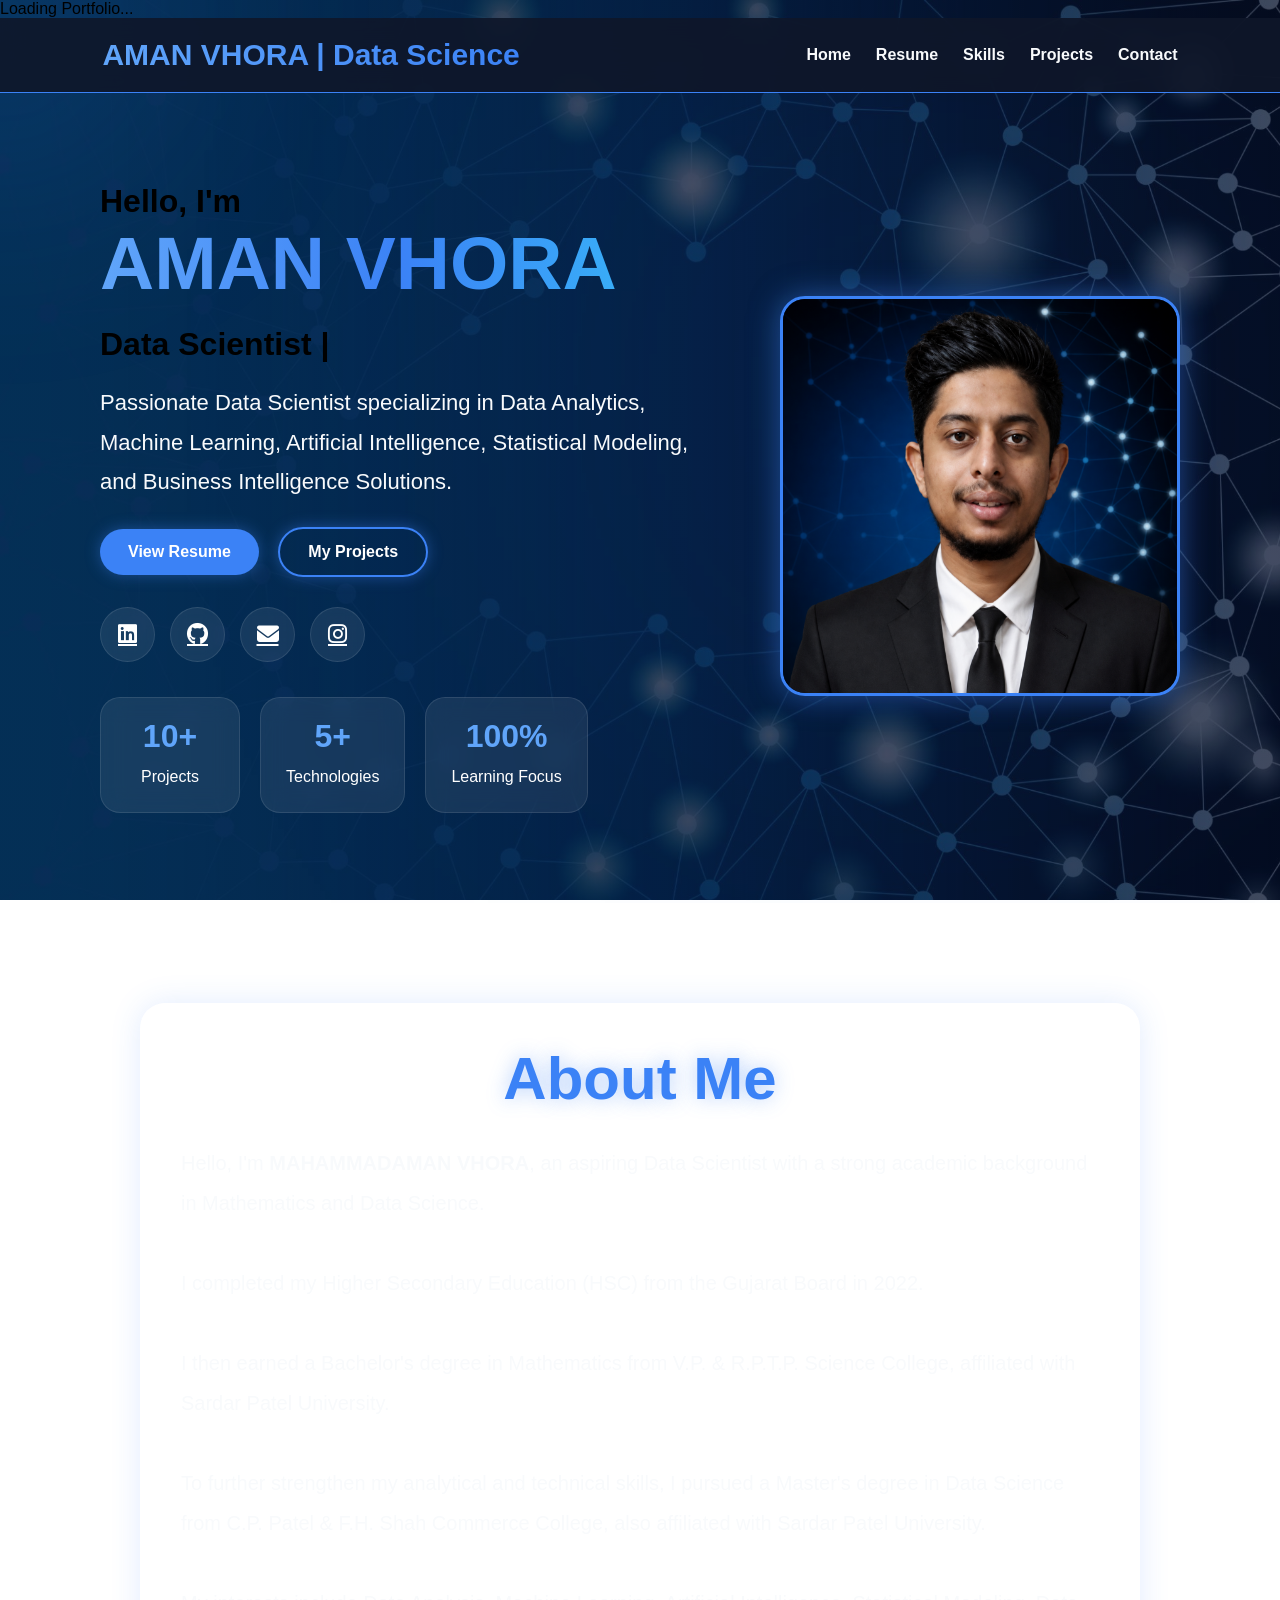
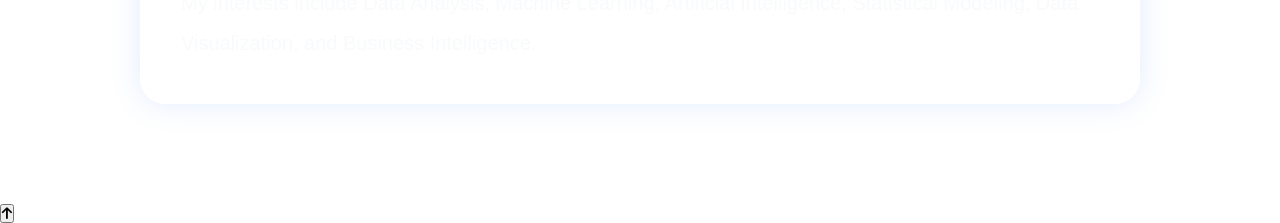
<file: index.html>
<!DOCTYPE html>
<html lang="en">
<head>
  <meta charset="UTF-8">
  <meta name="viewport" content="width=device-width, initial-scale=1.0">
  <title>MAHAMMADAMAN (Data Science) | Portfolio</title>

  <!-- SEO Meta Tags -->
  <meta name="description" content="Portfolio of MAHAMMADAMAN VHORA - Data Scientist specializing in AI, ML, and Data Analytics.">
  <meta name="keywords" content="Data Science, Machine Learning, AI, Portfolio, MAHAMMADAMAN VHORA">
  <meta name="author" content="MAHAMMADAMAN VHORA">

  <!-- CSS -->
  <link rel="stylesheet" href="css/style.css">

  <!-- Font Awesome -->
  <link rel="stylesheet" href="https://cdnjs.cloudflare.com/ajax/libs/font-awesome/6.5.1/css/all.min.css">

</head>
<body>
  <!-- Loading Animation -->
  <div id="loader">
    <div class="spinner"></div>
    <p>Loading Portfolio...</p>
  </div>

  <!-- Custom Cursor Glow -->
  <div class="cursor-glow"></div>

  <!-- Navbar -->
  <nav class="navbar">
    <div class="logo">AMAN VHORA | Data Science</div>
    <ul>
      <li><a href="index.html">Home</a></li>
      <li><a href="resume.html">Resume</a></li>
      <li><a href="skills.html">Skills</a></li>
      <li><a href="projects.html">Projects</a></li>
      <li><a href="contact.html">Contact</a></li>
    </ul>
  </nav>

  <!-- Hero Section -->
  <section class="hero">
    <div class="hero-text">
      <h1 class="reveal">Hello, I'm</h1>
      <h2 class="reveal">AMAN VHORA</h2>
      <h3 id="typing"></h3>
      <p class="reveal">
        Passionate Data Scientist specializing in Data Analytics,
        Machine Learning, Artificial Intelligence, Statistical Modeling,
        and Business Intelligence Solutions.
      </p>
      <a href="resume.html" class="btn">View Resume</a>
      <a href="projects.html" class="btn btn2">My Projects</a>

      <!-- Social Icons -->
      <div class="social-icons">
        <a href="#"><i class="fab fa-linkedin"></i></a>
        <a href="#"><i class="fab fa-github"></i></a>
        <a href="#"><i class="fas fa-envelope"></i></a>
        <a href="#"><i class="fab fa-instagram"></i></a>
      </div>

      <!-- Stats Cards -->
      <div class="stats">
        <div class="stat-card glass reveal">
          <h4>10+</h4>
          <p>Projects</p>
        </div>
        <div class="stat-card glass reveal">
          <h4>5+</h4>
          <p>Technologies</p>
        </div>
        <div class="stat-card glass reveal">
          <h4>100%</h4>
          <p>Learning Focus</p>
        </div>
      </div>
    </div>

    <!-- Hero Image -->
    <div class="hero-image reveal">
      <img src="image/amman.jpg" alt="MAHAMMADAMAN VHORA">
    </div>
  </section>

  <!-- About Section -->
  <section class="about-section">
    <div class="about-container glass reveal">
      <h2>About Me</h2>
      <p>
        Hello, I'm <strong>MAHAMMADAMAN VHORA</strong>, an aspiring Data Scientist with a strong academic background in Mathematics and Data Science.
        <br><br>
        I completed my Higher Secondary Education (HSC) from the Gujarat Board in 2022.
        <br><br>
        I then earned a Bachelor's degree in Mathematics from V.P. & R.P.T.P. Science College, affiliated with Sardar Patel University.
        <br><br>
        To further strengthen my analytical and technical skills, I pursued a Master's degree in Data Science from C.P. Patel & F.H. Shah Commerce College, also affiliated with Sardar Patel University.
        <br><br>
        My interests include Data Analysis, Machine Learning, Artificial Intelligence, Statistical Modeling, Data Visualization, and Business Intelligence.
      </p>
    </div>
  </section>

  <!-- Back to Top Button -->
  <button id="backToTop"><i class="fas fa-arrow-up"></i></button>

  <!-- Scripts -->
  <script src="js/js/script.js"></script>
</body>
</html>
</file>
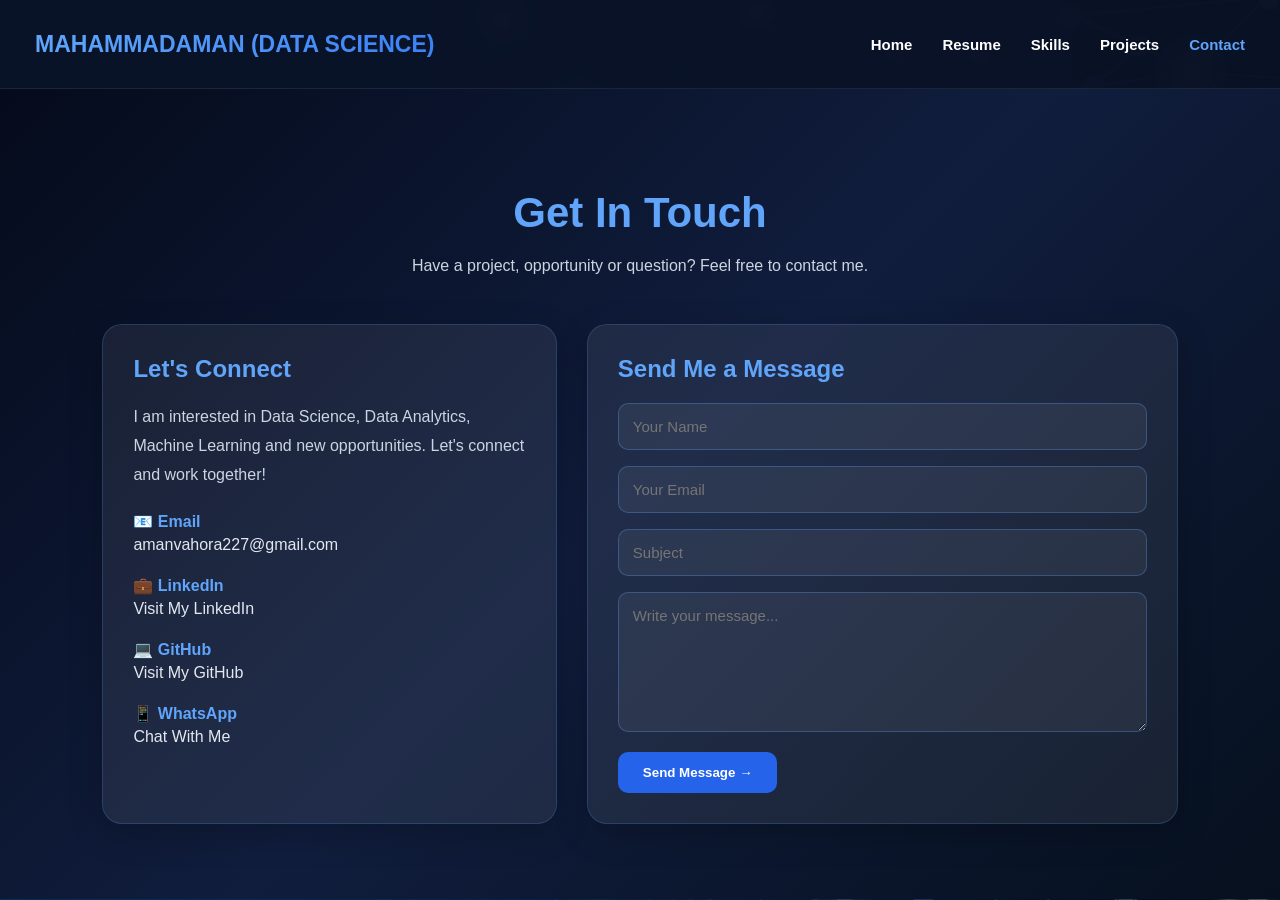
<file: contact.html>
<!DOCTYPE html>
<html lang="en">
<head>
    <meta charset="UTF-8">
    <meta name="viewport" content="width=device-width, initial-scale=1.0">
    <title>Contact | Mahammad Aman</title>

    <link rel="stylesheet" href="css/style.css">

    <style>
        .contact-section {
            min-height: 90vh;
            padding: 100px 8% 70px;
            color: #fff;
            background: linear-gradient(135deg, #050b1c, #101d3d, #06101e);
        }

        .contact-heading {
            text-align: center;
            margin-bottom: 45px;
        }

        .contact-heading h1 {
            font-size: 42px;
            color: #60a5fa;
            margin-bottom: 15px;
        }

        .contact-heading p {
            color: #cbd5e1;
            line-height: 1.7;
        }

        .contact-container {
            max-width: 1100px;
            margin: auto;
            display: grid;
            grid-template-columns: 1fr 1.3fr;
            gap: 30px;
        }

        .contact-info, .contact-form {
            padding: 30px;
            border-radius: 20px;
            background: rgba(255,255,255,0.07);
            border: 1px solid rgba(96,165,250,0.2);
            box-shadow: 0 10px 35px rgba(0,0,0,0.2);
        }

        .contact-info h2, .contact-form h2 {
            color: #60a5fa;
            margin-bottom: 20px;
        }

        .contact-info p {
            color: #cbd5e1;
            line-height: 1.8;
            margin-bottom: 20px;
        }

        .contact-item {
            margin: 22px 0;
            color: #e2e8f0;
            overflow-wrap: anywhere;
        }

        .contact-item strong {
            display: block;
            color: #60a5fa;
            margin-bottom: 5px;
        }

        .contact-item a {
            color: #e2e8f0;
            text-decoration: none;
        }

        .contact-item a:hover {
            color: #60a5fa;
        }

        .contact-form input,
        .contact-form textarea {
            width: 100%;
            padding: 14px;
            margin-bottom: 16px;
            border-radius: 10px;
            border: 1px solid rgba(96,165,250,0.3);
            background: rgba(255,255,255,0.06);
            color: white;
            outline: none;
            font-size: 15px;
        }

        .contact-form textarea {
            min-height: 140px;
            resize: vertical;
        }

        .contact-form input:focus,
        .contact-form textarea:focus {
            border-color: #60a5fa;
        }

        .contact-form button {
            padding: 13px 25px;
            background: #2563eb;
            color: white;
            border: none;
            border-radius: 10px;
            cursor: pointer;
            font-weight: bold;
            transition: 0.3s;
        }

        .contact-form button:hover {
            background: #3b82f6;
            transform: translateY(-2px);
        }

        @media(max-width: 768px) {
            .contact-container {
                grid-template-columns: 1fr;
            }

            .contact-heading h1 {
                font-size: 32px;
            }

            .contact-section {
                padding: 80px 5% 50px;
            }
        }
    </style>
</head>

<body>

<header class="main-header">
    <div class="navbar-container">

        <a href="index.html" class="logo">
            MAHAMMADAMAN (DATA SCIENCE)
        </a>

        <nav class="main-nav">
            <a href="index.html">Home</a>
            <a href="resume.html">Resume</a>
            <a href="index.html#skills">Skills</a>
            <a href="projects.html">Projects</a>
            <a href="contact.html" class="active">Contact</a>
        </nav>

    </div>
</header>

<style>
.main-header {
    width: 100%;
    background: rgba(10, 18, 38, 0.96);
    border-bottom: 1px solid rgba(255,255,255,0.08);
    position: relative;
    z-index: 100;
}

.navbar-container {
    max-width: 1450px;
    min-height: 88px;
    margin: auto;
    padding: 0 35px;
    display: flex;
    justify-content: space-between;
    align-items: center;
    gap: 20px;
}

.main-header .logo {
    color: #60a5fa;
    font-size: 23px;
    font-weight: 800;
    text-decoration: none;
}

.main-nav {
    display: flex;
    align-items: center;
    gap: 30px;
}

.main-nav a {
    color: #ffffff;
    text-decoration: none;
    font-size: 15px;
    font-weight: 600;
    transition: 0.3s;
}

.main-nav a:hover,
.main-nav a.active {
    color: #60a5fa;
}

@media(max-width: 768px) {
    .navbar-container {
        flex-direction: column;
        padding: 18px 12px;
    }

    .main-header .logo {
        font-size: 19px;
        text-align: center;
    }

    .main-nav {
        gap: 15px;
        flex-wrap: wrap;
        justify-content: center;
    }

    .main-nav a {
        font-size: 13px;
    }
}
</style>


<section class="contact-section">

    <div class="contact-heading">
        <h1>Get In Touch</h1>
        <p>
            Have a project, opportunity or question?
            Feel free to contact me.
        </p>
    </div>

    <div class="contact-container">

        <div class="contact-info">
            <h2>Let's Connect</h2>

            <p>
                I am interested in Data Science, Data Analytics,
                Machine Learning and new opportunities.
                Let's connect and work together!
            </p>

            <div class="contact-item">
                <strong>📧 Email</strong>
                <a href="mailto:amanvahora227@gmail.com">
                    amanvahora227@gmail.com
                </a>
            </div>

            <div class="contact-item">
                <strong>💼 LinkedIn</strong>
                <a href="YOUR_LINKEDIN_URL" target="_blank">
                    Visit My LinkedIn
                </a>
            </div>

            <div class="contact-item">
                <strong>💻 GitHub</strong>
                <a href="YOUR_GITHUB_URL" target="_blank">
                    Visit My GitHub
                </a>
            </div>

            <div class="contact-item">
                <strong>📱 WhatsApp</strong>
                <a href="https://wa.me/919773141116" target="_blank">
                    Chat With Me
                </a>
            </div>
        </div>

        <div class="contact-form">
            <h2>Send Me a Message</h2>

            <form id="contactForm">

                <input type="text" id="name"
                    placeholder="Your Name" required>

                <input type="email" id="email"
                    placeholder="Your Email" required>

                <input type="text" id="subject"
                    placeholder="Subject" required>

                <textarea id="message"
                    placeholder="Write your message..."
                    required></textarea>

                <button type="submit">Send Message →</button>

            </form>
        </div>

    </div>

</section>

<script>
    document.getElementById("contactForm").addEventListener("submit", function(e) {
        e.preventDefault();

        const name = document.getElementById("name").value;
        const email = document.getElementById("email").value;
        const subject = document.getElementById("subject").value;
        const message = document.getElementById("message").value;

        const recipient = "YOUR_EMAIL@gmail.com";

        const body =
            "Name: " + name +
            "\nEmail: " + email +
            "\n\nMessage:\n" + message;

        window.location.href =
            "mailto:" + recipient +
            "?subject=" + encodeURIComponent(subject) +
            "&body=" + encodeURIComponent(body);
    });
</script>

</body>
</html>
</file>
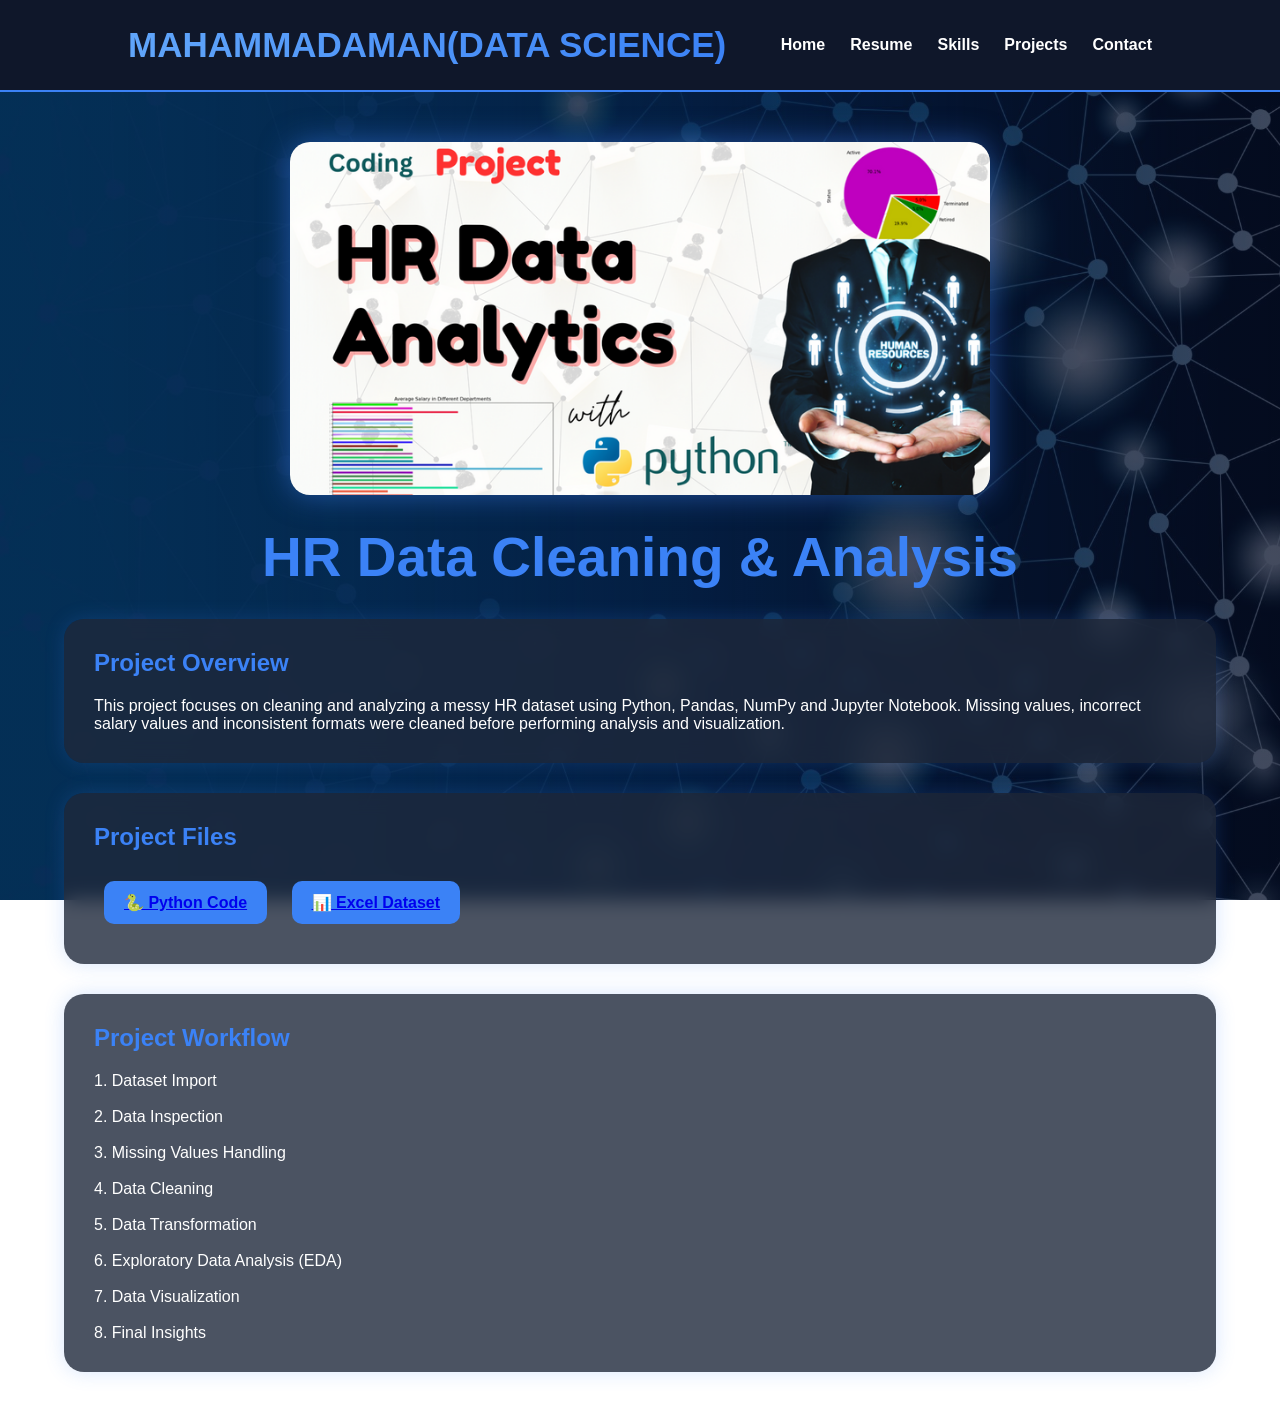
<file: hr_project.html>
<!DOCTYPE html>
<html lang="en">
<head>
<meta charset="UTF-8">
<meta name="viewport" content="width=device-width, initial-scale=1.0">
<title>HR Data Cleaning Project</title>
<link rel="stylesheet" href="css/style.css">
<style>

*{
margin:0;
padding:0;
box-sizing:border-box;
font-family:Arial,sans-serif;
}

body{
background:
linear-gradient(
rgba(5,15,40,0.75),
rgba(5,15,40,0.75)
),
url("image/pattern.jpg");

background-size: cover;
background-position: center;
background-repeat: no-repeat;
background-attachment: fixed;

color:white;
}

.navbar{
display:flex;
justify-content:space-between;
align-items:center;
padding:25px 10%;
background:#0f172a;
border-bottom:2px solid #3B82F6;
}

.logo{
font-size:35px;
font-weight:bold;
color:#3B82F6;
}

.nav-links{
display:flex;
list-style:none;
gap:30px;
}

.nav-links a{
color:white;
text-decoration:none;
font-weight:bold;
}

.nav-links a:hover{
color:#3B82F6;
}

.container{
width:90%;
max-width:1200px;
margin:auto;
padding:50px 0;
}

.project-img{
width:100%;
max-width:700px;
display:block;
margin:auto;
border-radius:20px;
box-shadow:0 0 30px rgba(59,130,246,.5);
}

h1{
text-align:center;
font-size:55px;
color:#3B82F6;
margin:30px 0;
}

.card{
background:rgba(30,41,59,0.8);
backdrop-filter:blur(10px);
padding:30px;
border-radius:20px;
margin-top:30px;
box-shadow:0 0 20px rgba(59,130,246,.2);
}

.card h2{
color:#3B82F6;
margin-bottom:20px;
}

.tool{
display:inline-block;
background:#3B82F6;
padding:12px 20px;
margin:10px;
border-radius:10px;
font-weight:bold;
}

</style>
</head>

<body>

<nav class="navbar">

<div class="logo">MAHAMMADAMAN(DATA SCIENCE)</div>

<ul class="nav-links">
<li><a href="index.html">Home</a></li>
<li><a href="resume.html">Resume</a></li>
<li><a href="skills.html">Skills</a></li>
<li><a href="projects.html">Projects</a></li>
<li><a href="contact.html">Contact</a></li>
</ul>

</nav>

<div class="container">

<img src="image/hr_project.jpg" class="project-img">

<h1>HR Data Cleaning & Analysis</h1>

<div class="card">

<h2>Project Overview</h2>

<p>
This project focuses on cleaning and analyzing a messy HR dataset using Python, Pandas, NumPy and Jupyter Notebook.
Missing values, incorrect salary values and inconsistent formats were cleaned before performing analysis and visualization.
</p>

</div>

<div class="card">

<h2>Project Files</h2>

<a href="project_files/pandas1.ipynb"
class="tool"
target="_blank">
🐍 Python Code
</a>

<a href="project_files/messy_HR_data.csv"
class="tool"
target="_blank">
📊 Excel Dataset
</a>

</div>

<div class="card">

<h2>Project Workflow</h2>

<p>
1. Dataset Import<br><br>
2. Data Inspection<br><br>
3. Missing Values Handling<br><br>
4. Data Cleaning<br><br>
5. Data Transformation<br><br>
6. Exploratory Data Analysis (EDA)<br><br>
7. Data Visualization<br><br>
8. Final Insights
</p>

</div>

</div>

</body>
</html>
</file>
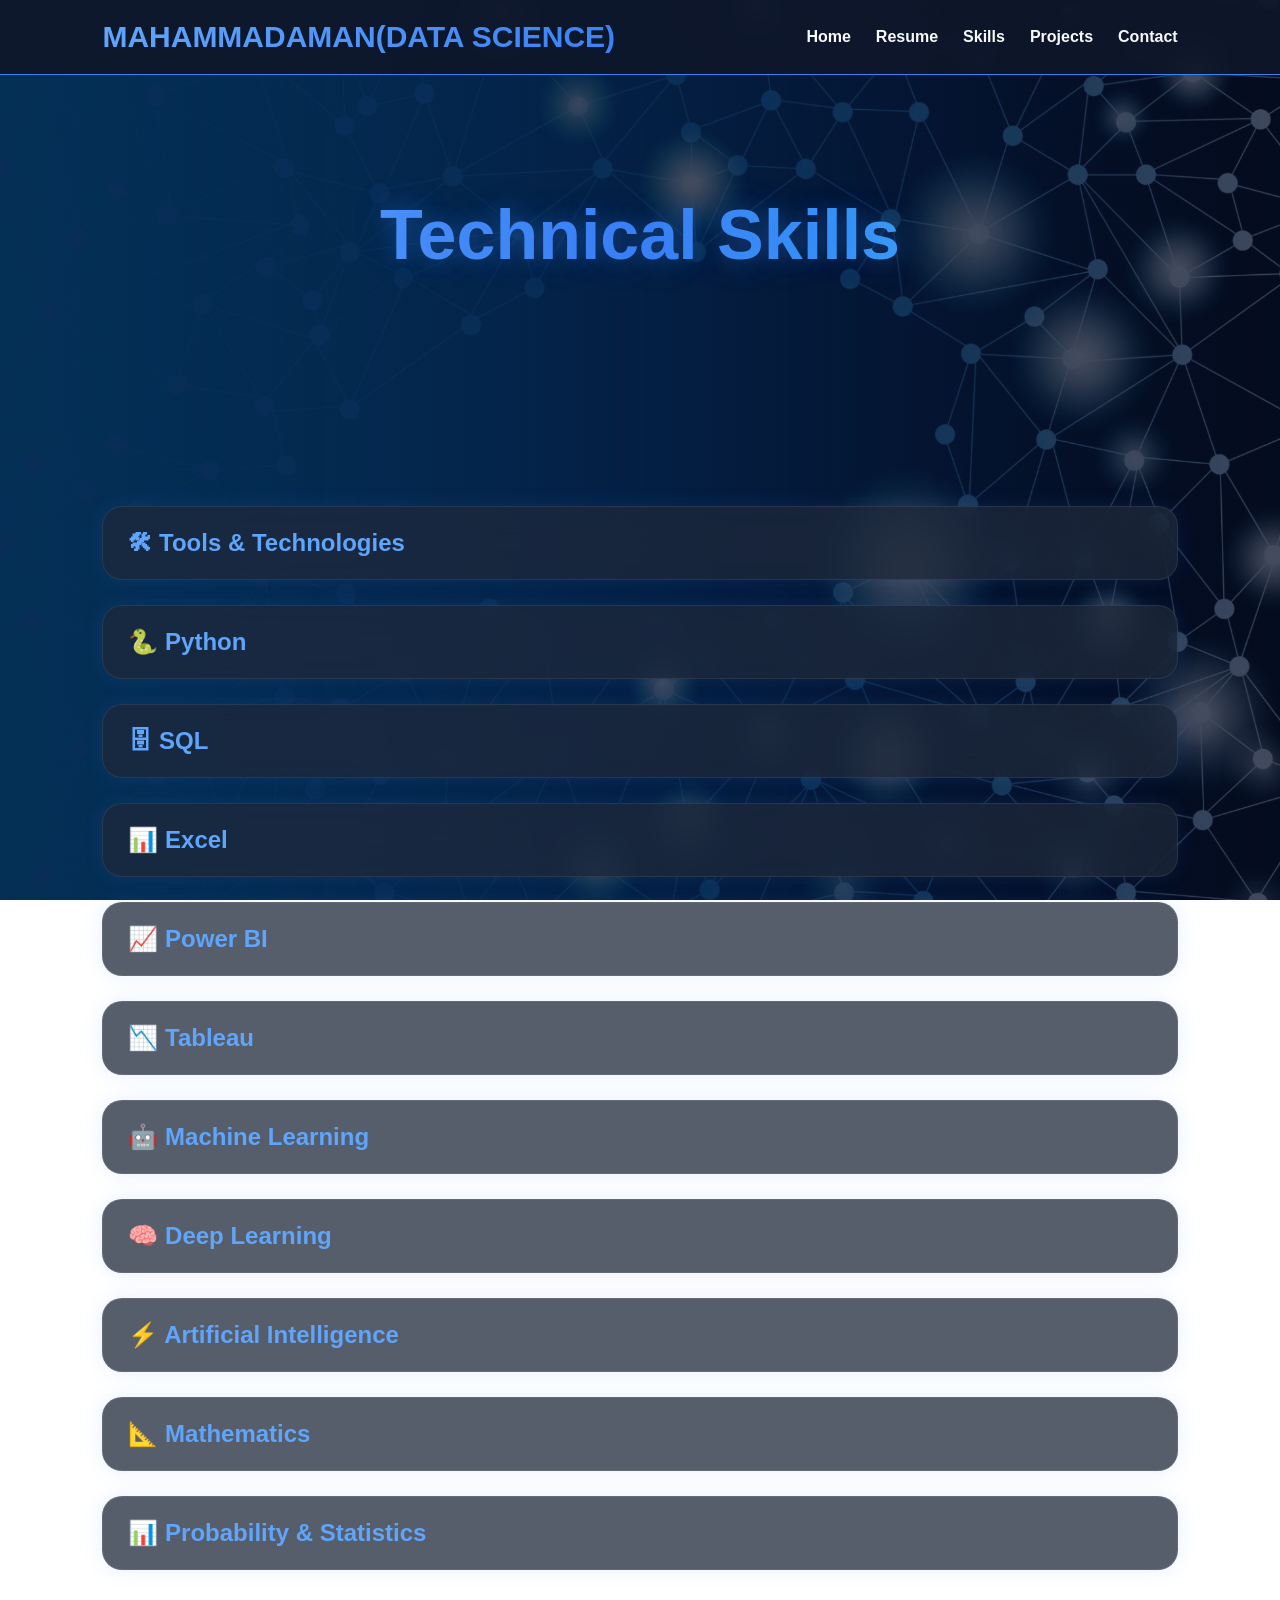
<file: skills.html>
<!DOCTYPE html>
<html lang="en">
<head>
<meta charset="UTF-8">
<meta name="viewport" content="width=device-width, initial-scale=1.0">
<title>Skills | AMMAN456</title>

<link rel="stylesheet" href="css/style.css">

<style>

.skills{
padding:120px 8%;
min-height:100vh;
background:transparent;
}

.skills-title{
text-align:center;
font-size:70px;
font-weight:800;

background:linear-gradient(
90deg,
#60A5FA,
#3B82F6,
#38BDF8);
animation:glowTitle 3s infinite alternate;
background-clip:text;
-webkit-background-clip:text;
color:transparent;
-webkit-text-fill-color:transparent;

text-shadow:
0 0 20px rgba(59,130,246,.3),
0 0 40px rgba(59,130,246,.2);

animation:glowTitle 3s infinite alternate;
}

@keyframes glowTitle{

from{
filter:brightness(1);
}

to{
filter:brightness(1.4);
}

}



.skill-card{
background:rgba(30,41,59,.75);
backdrop-filter:blur(15px);
border:1px solid rgba(255,255,255,.08);
margin-bottom:25px;
border-radius:20px;
overflow:hidden;
transition:.4s;
box-shadow:0 0 20px rgba(59,130,246,.12);
}
.skill-card{
animation:fadeUp .7s ease;
}

@keyframes fadeUp{
from{
opacity:0;
transform:translateY(30px);
}
to{
opacity:1;
transform:translateY(0);
}
}

.skill-card:hover{
transform:translateY(-10px) scale(1.02);

box-shadow:
0 0 20px rgba(59,130,246,.3),
0 0 40px rgba(59,130,246,.2),
0 0 60px rgba(59,130,246,.1);
}
.skill-btn{
width:100%;
padding:22px 25px;
background:transparent;
border:none;
color:#60A5FA;
font-size:24px;
font-weight:700;
text-align:left;
cursor:pointer;
transition:.4s;
}

.skill-btn:hover{
background:rgba(59,130,246,.08);
}
.skill-btn{
position:relative;
overflow:hidden;
}

.skill-btn::before{
content:"";
position:absolute;
top:0;
left:-100%;
width:100%;
height:100%;

background:
linear-gradient(
90deg,
transparent,
rgba(255,255,255,.15),
transparent);

transition:.7s;
}

.skill-btn:hover::before{
left:100%;
}
.skill-content{
max-height:0;
overflow:hidden;
padding:0 25px;
line-height:2;
font-size:18px;
color:#F8FAFC;
background:rgba(255,255,255,.02);
transition:all .5s ease;
}

.skill-content ul{
padding-left:25px;
}

.skill-content li{
margin-bottom:8px;
color:#CBD5E1;
transition:.3s;
}

.skill-content li:hover{
color:#60A5FA;
transform:translateX(5px);
}
.skill-content li::marker{
color:#60A5FA;
}

@keyframes fadeDown{
from{
opacity:0;
transform:translateY(-15px);
}
to{
opacity:1;
transform:translateY(0);
}
}
.stats{
display:flex;
justify-content:center;
gap:20px;
flex-wrap:wrap;
margin-bottom:50px;
}

.stat-card{
background:rgba(255,255,255,.08);
backdrop-filter:blur(12px);
border:1px solid rgba(255,255,255,.1);
border-radius:20px;
padding:20px;
width:180px;
text-align:center;
transition:.4s;
}

.stat-card:hover{
transform:translateY(-8px);
box-shadow:0 0 25px rgba(59,130,246,.4);
}

.stat-card h4{
font-size:36px;
color:#60A5FA;
margin-bottom:10px;
}

.stat-card p{
color:white;
}
.stats{
    display:flex !important;
    justify-content:center !important;
    align-items:center !important;
    gap:20px !important;
    flex-wrap:wrap !important;
    margin-bottom:60px !important;
    width:100% !important;
}

.stat-card{
    display:block !important;
    width:180px !important;
    min-height:120px !important;

    background:rgba(255,255,255,.08) !important;
    backdrop-filter:blur(12px) !important;

    border:1px solid rgba(255,255,255,.1) !important;
    border-radius:20px !important;

    padding:20px !important;
    text-align:center !important;

    box-shadow:0 0 20px rgba(59,130,246,.2) !important;
}

.stat-card h4{
    font-size:36px !important;
    color:#60A5FA !important;
    margin-bottom:10px !important;
}

.stat-card p{
    color:#fff !important;
    font-size:18px !important;
}
.stat-card p{
color:#fff !important;
font-size:18px !important;
}

/* AHI PASTE KARO */
@media(max-width:768px){

.skills-title{
text-shadow:
0 0 20px rgba(59,130,246,.4),
0 0 40px rgba(59,130,246,.2);
font-size:48px;
}

.skill-btn{
font-size:20px;
padding:18px;
}

.skill-content{
font-size:16px;
}

.stat-card{
width:150px;
}

}
.progress-box{
margin-bottom:50px;
}

.progress-box h3{
color:#fff;
margin:15px 0 8px;
}

.progress{
height:12px;
background:rgba(255,255,255,.1);
border-radius:20px;
overflow:hidden;
}

.progress span{
display:block;
height:100%;
background:linear-gradient(
90deg,
#60A5FA,
#3B82F6);

border-radius:20px;

box-shadow:
0 0 15px rgba(59,130,246,.6);
}

</style>
</head>

<body>

<nav class="navbar">

<div class="logo">MAHAMMADAMAN(DATA SCIENCE)</div>

<ul>
<li><a href="index.html">Home</a></li>
<li><a href="resume.html">Resume</a></li>
<li><a href="skills.html">Skills</a></li>
<li><a href="projects.html">Projects</a></li>
<li><a href="contact.html">Contact</a></li>
</ul>

</nav>

<section class="skills">

<h1 class="skills-title">Technical Skills</h1>
<div class="stats">

    <div class="stat-card">
        <h4>90%</h4>
        <p>Python</p>
    </div>

    <div class="stat-card">
        <h4>85%</h4>
        <p>SQL</p>
    </div>

    <div class="stat-card">
        <h4>80%</h4>
        <p>Power BI</p>
    </div>

    <div class="stat-card">
        <h4>85%</h4>
        <p>Machine Learning</p>
    </div>

</div>
<div class="skill-card">
<button class="skill-btn">🛠 Tools & Technologies</button>
<div class="skill-content">
<ul>
<li>Jupyter Notebook</li>
<li>Google Colab</li>
<li>VS Code</li>
<li>PyCharm</li>
<li>Anaconda</li>
<li>Git</li>
<li>GitHub</li>
<li>MySQL</li>
<li>PostgreSQL</li>
<li>MongoDB</li>
<li>Excel</li>
<li>Power BI</li>
<li>Tableau</li>
<li>NumPy</li>
<li>Pandas</li>
<li>Matplotlib</li>
<li>Seaborn</li>
<li>Plotly</li>
<li>Scikit-Learn</li>
<li>TensorFlow</li>
<li>Keras</li>
<li>PyTorch</li>
<li>OpenCV</li>
<li>NLTK</li>
<li>Streamlit</li>
<li>Flask</li>
<li>Docker</li>
<li>Apache Spark</li>
<li>Hadoop</li>
<li>AWS Basics</li>
<li>Google Cloud Basics</li>
<li>Linux</li>
<li>Windows</li>
</ul>
</div>
</div>

<div class="skill-card">
<button class="skill-btn">🐍 Python</button>
<div class="skill-content">
<ul>
<li>Python Fundamentals</li>
<li>Variables & Data Types</li>
<li>Operators</li>
<li>Conditional Statements</li>
<li>Loops</li>
<li>Functions</li>
<li>OOP</li>
<li>Exception Handling</li>
<li>File Handling</li>
<li>NumPy</li>
<li>Pandas</li>
<li>Matplotlib</li>
<li>Seaborn</li>
<li>Plotly</li>
<li>Scikit-Learn</li>
<li>TensorFlow</li>
<li>Keras</li>
<li>PyTorch</li>
<li>Web Scraping</li>
<li>API Integration</li>
</ul>
</div>
</div>

<div class="skill-card">
<button class="skill-btn">🗄 SQL</button>
<div class="skill-content">
<ul>
<li>DDL</li>
<li>DML</li>
<li>DCL</li>
<li>TCL</li>
<li>Joins</li>
<li>Subqueries</li>
<li>CTE</li>
<li>Views</li>
<li>Indexes</li>
<li>Stored Procedures</li>
<li>Triggers</li>
<li>Window Functions</li>
<li>Optimization</li>
<li>Database Design</li>
</ul>
</div>
</div>

<div class="skill-card">
<button class="skill-btn">📊 Excel</button>
<div class="skill-content">
<ul>
<li>Data Entry</li>
<li>Data Cleaning</li>
<li>Data Validation</li>
<li>Conditional Formatting</li>
<li>Sort & Filter</li>
<li>Remove Duplicates</li>
<li>Text to Columns</li>
<li>Flash Fill</li>
<li>Named Ranges</li>
<li>Data Tables</li>
<li>Goal Seek</li>
<li>Scenario Manager</li>
<li>What-If Analysis</li>
<li>VLOOKUP</li>
<li>HLOOKUP</li>
<li>XLOOKUP</li>
<li>INDEX</li>
<li>MATCH</li>
<li>INDEX-MATCH</li>
<li>IF Function</li>
<li>IFS Function</li>
<li>AND Function</li>
<li>OR Function</li>
<li>COUNT</li>
<li>COUNTA</li>
<li>COUNTIF</li>
<li>COUNTIFS</li>
<li>SUM</li>
<li>SUMIF</li>
<li>SUMIFS</li>
<li>AVERAGE</li>
<li>AVERAGEIF</li>
<li>MIN</li>
<li>MAX</li>
<li>LEFT</li>
<li>RIGHT</li>
<li>MID</li>
<li>LEN</li>
<li>TRIM</li>
<li>CONCAT</li>
<li>TEXT</li>
<li>DATE Functions</li>
<li>TIME Functions</li>
<li>Pivot Tables</li>
<li>Pivot Charts</li>
<li>Slicers</li>
<li>Dashboards</li>
<li>Charts & Graphs</li>
<li>Power Query</li>
<li>Power Pivot</li>
<li>Macros</li>
<li>VBA Basics</li>
<li>Data Analysis</li>
<li>Forecasting</li>
<li>Statistical Analysis</li>
<li>Financial Functions</li>
<li>KPI Reporting</li>
<li>Interactive Dashboards</li>
<li>Business Reporting</li>
</ul>
</div>
</div>

<div class="skill-card">
<button class="skill-btn">📈 Power BI</button>
<div class="skill-content">
<ul>
<li>Power Query</li>
<li>Data Modeling</li>
<li>DAX</li>
<li>Measures</li>
<li>Calculated Columns</li>
<li>KPIs</li>
<li>Relationships</li>
<li>Drill Through</li>
<li>Bookmarks</li>
<li>Dashboard Design</li>
<li>Report Publishing</li>
<li>Row Level Security</li>
</ul>
</div>
</div>

<div class="skill-card">
<button class="skill-btn">📉 Tableau</button>
<div class="skill-content">
<ul>
<li>Data Connections</li>
<li>Calculated Fields</li>
<li>Filters</li>
<li>Parameters</li>
<li>Sets & Groups</li>
<li>Dashboards</li>
<li>Stories</li>
<li>Maps</li>
<li>Advanced Charts</li>
</ul>
</div>
</div>

<div class="skill-card">
<button class="skill-btn">🤖 Machine Learning</button>
<div class="skill-content">
<ul>
<li>Linear Regression</li>
<li>Logistic Regression</li>
<li>KNN</li>
<li>Naive Bayes</li>
<li>Decision Tree</li>
<li>Random Forest</li>
<li>SVM</li>
<li>XGBoost</li>
<li>Clustering</li>
<li>K-Means</li>
<li>DBSCAN</li>
<li>PCA</li>
<li>Feature Engineering</li>
<li>Model Evaluation</li>
<li>Hyperparameter Tuning</li>
</ul>
</div>
</div>

<div class="skill-card">
<button class="skill-btn">🧠 Deep Learning</button>
<div class="skill-content">
<ul>
<li>ANN</li>
<li>CNN</li>
<li>RNN</li>
<li>LSTM</li>
<li>GRU</li>
<li>Transformers</li>
<li>Transfer Learning</li>
<li>Computer Vision</li>
<li>NLP</li>
<li>Image Classification</li>
<li>Object Detection</li>
</ul>
</div>
</div>

<div class="skill-card">
<button class="skill-btn">⚡ Artificial Intelligence</button>
<div class="skill-content">
<ul>
<li>AI Fundamentals</li>
<li>Generative AI</li>
<li>Prompt Engineering</li>
<li>LLMs</li>
<li>ChatGPT</li>
<li>Gemini</li>
<li>AI Agents</li>
<li>RAG</li>
<li>Vector Databases</li>
<li>Computer Vision</li>
<li>Natural Language Processing</li>
</ul>
</div>
</div>

<div class="skill-card">
<button class="skill-btn">📐 Mathematics</button>
<div class="skill-content">
<ul>
<li>Linear Algebra</li>
<li>Matrices</li>
<li>Vectors</li>
<li>Scalars</li>
<li>Matrix Operations</li>
<li>Eigenvalues & Eigenvectors</li>
<li>Calculus</li>
<li>Differentiation</li>
<li>Integration</li>
<li>Partial Derivatives</li>
<li>Gradient Descent</li>
<li>Optimization Techniques</li>
<li>Limits & Continuity</li>
<li>Functions & Graphs</li>
<li>Trigonometry</li>
<li>Coordinate Geometry</li>
<li>Distance Formula</li>
<li>Vector Spaces</li>
<li>Norms</li>
<li>Linear Transformations</li>
</ul>
</div>
</div>

<div class="skill-card">
<button class="skill-btn">📊 Probability & Statistics</button>
<div class="skill-content">
<ul>
<li>Mean</li>
<li>Median</li>
<li>Mode</li>
<li>Range</li>
<li>Variance</li>
<li>Standard Deviation</li>
<li>Percentiles</li>
<li>Quartiles</li>
<li>Probability</li>
<li>Conditional Probability</li>
<li>Bayes Theorem</li>
<li>Permutations & Combinations</li>
<li>Random Variables</li>
<li>Expected Value</li>
<li>Normal Distribution</li>
<li>Binomial Distribution</li>
<li>Poisson Distribution</li>
<li>Sampling Techniques</li>
<li>Central Limit Theorem</li>
<li>Hypothesis Testing</li>
<li>Confidence Intervals</li>
<li>P-Value</li>
<li>Z-Test</li>
<li>T-Test</li>
<li>Chi-Square Test</li>
<li>ANOVA</li>
<li>Correlation</li>
<li>Covariance</li>
<li>Regression Analysis</li>
<li>A/B Testing</li>
<li>Statistical Inference</li>
<li>Data Visualization</li>
</ul>
</div>
</div>

</section>
<script>

const btns = document.querySelectorAll(".skill-btn");

btns.forEach(btn => {

btn.addEventListener("click", () => {

const content = btn.nextElementSibling;

document.querySelectorAll(".skill-content").forEach(item => {

if(item !== content){
item.style.maxHeight = null;
item.style.padding = "0 25px";
}

});

if(content.style.maxHeight){
content.style.maxHeight = null;
content.style.padding = "0 25px";
}
else{
content.style.maxHeight = content.scrollHeight + "px";
content.style.padding = "25px";
}

});

});

</script>
</file>
<file: css/style.css>
:root{
    --bg:#0F172A;
    --section:#111827;
    --card:#1E293B;
    --primary:#3B82F6;
    --text:#F8FAFC;
    --secondary:#F8FAFC;
}

*{
    margin:0;
    padding:0;
    box-sizing:border-box;
    font-family:'Segoe UI',sans-serif;
}

body{
    background:
    linear-gradient(
        rgba(5,15,40,0.75),
        rgba(5,15,40,0.75)
    ),
    url("../image/pattern.jpg");

    background-size: cover;
    background-position: center;
    background-repeat: no-repeat;
    background-attachment: fixed;
}

/* NAVBAR */

.navbar{
    display:flex;
    justify-content:space-between;
    align-items:center;
    padding:20px 8%;
    background:rgba(15,23,42,.9);
    backdrop-filter:blur(15px);
    border-bottom:1px solid var(--primary);
    position:sticky;
    top:0;
    z-index:1000;
}

.logo{
    font-size:30px;
    font-weight:bold;
    transition:.4s;

    background:linear-gradient(to right,#60A5FA,#3B82F6);

    background-clip:text;
    -webkit-background-clip:text;

    color:transparent;
    -webkit-text-fill-color:transparent;
}

.logo:hover{
    transform:scale(1.05);
}

.navbar ul{
    display:flex;
    list-style:none;
    gap:25px;
}

.navbar a{
    text-decoration:none;
    color:var(--text);
    font-weight:600;
    transition:.3s;
}

.navbar a:hover{
    color:var(--primary);
}

/* HERO */

.hero{
    min-height:90vh;
    display:flex;
    justify-content:center;
    align-items:center;
    gap:80px;
    padding:50px;
    position:relative;
    overflow:hidden;
}

.hero::before{
    content:"";
    position:absolute;
    width:500px;
    height:500px;
    background:var(--primary);
    filter:blur(250px);
    opacity:.15;
    right:100px;
    top:50px;
    z-index:-1;
}

.hero-text{
    max-width:600px;
}

.hero-text h1{
    font-size:32px;
}

.hero-text h2{
    font-size:75px;
    font-weight:800;

    background:linear-gradient(
    90deg,
    #60A5FA,
    #3B82F6,
    #38BDF8);

    background-clip:text;
    -webkit-background-clip:text;

    color:transparent;
    -webkit-text-fill-color:transparent;

    animation:glow 2s infinite alternate;
}

.hero-text h3{
    font-size:32px;
    margin:20px 0;
}

.hero-text p{
    font-size:22px;
    line-height:1.8;
    color:var(--secondary);
}

@keyframes glow{
    from{
        text-shadow:0 0 10px rgba(59,130,246,.4);
    }
    to{
        text-shadow:0 0 25px rgba(59,130,246,.8);
    }
}

/* BUTTONS */

.btn{
    display:inline-block;
    margin-top:25px;
    margin-right:15px;
    padding:14px 28px;
    background:var(--primary);
    color:white;
    text-decoration:none;
    border-radius:50px;
    font-weight:bold;
    transition:.4s;
    box-shadow:0 0 15px rgba(59,130,246,.4);
}

.btn:hover{
    transform:translateY(-5px);
    box-shadow:0 0 30px rgba(59,130,246,.8);
}

.btn2{
    background:transparent;
    border:2px solid var(--primary);
}

/* IMAGE */

.hero-image img{
    width:400px;
    border-radius:25px;
    border:3px solid var(--primary);
    box-shadow:0 0 30px rgba(59,130,246,.5);
    transition:.5s;
}
.social-icons{
    display:flex;
    gap:15px;
    margin-top:30px;
}

.social-icons a{
    width:55px;
    height:55px;
    display:flex;
    justify-content:center;
    align-items:center;

    background:rgba(255,255,255,.08);
    backdrop-filter:blur(10px);

    border:1px solid rgba(255,255,255,.1);

    border-radius:50%;

    color:white;
    font-size:22px;

    transition:.4s;
}

.social-icons a:hover{
    transform:translateY(-8px) scale(1.1);

    background:#3B82F6;

    box-shadow:
    0 0 25px rgba(59,130,246,.7);

    color:white;
}
.stats{
    display:flex;
    gap:20px;
    margin-top:35px;
    flex-wrap:wrap;
}

.stat-card{
    background:rgba(255,255,255,.08);
    backdrop-filter:blur(12px);

    border:1px solid rgba(255,255,255,.1);

    border-radius:20px;

    padding:20px 25px;

    min-width:140px;

    text-align:center;

    transition:.4s;
}

.stat-card:hover{
    transform:translateY(-8px);

    box-shadow:
    0 0 25px rgba(59,130,246,.4);
}

.stat-card h4{
    color:#60A5FA;
    font-size:32px;
    margin-bottom:8px;
}

.stat-card p{
    color:white;
    font-size:16px;
}
.hero-image img:hover{
    transform:scale(1.05);
}

/* ABOUT */

.about-section{
    padding:100px 10%;
    background:var(--section);
}

.about-container{
    max-width:1000px;
    margin:auto;

    background:rgba(255,255,255,.06);
    backdrop-filter:blur(15px);

    border:1px solid rgba(255,255,255,.1);

    border-radius:25px;

    padding:40px;

    box-shadow:
    0 0 30px rgba(59,130,246,.15);

    transition:.4s;
}

.about-container:hover{
    transform:translateY(-8px);

    box-shadow:
    0 0 40px rgba(59,130,246,.3);
}
.about-section h2{
    font-size:60px;
    color:var(--primary);
    margin-bottom:30px;

    text-align:center;

    text-shadow:
    0 0 20px rgba(59,130,246,.4);
}

.about-section p{
    font-size:20px;
    line-height:2;
    color:var(--secondary);
}

/* RESUME */

.resume{
    padding:100px 10%;
    background:var(--section);
}

.resume-title{
    text-align:center;
    font-size:60px;
    color:var(--primary);
    margin-bottom:50px;
}

.timeline-card{
    background:var(--card);
    padding:30px;
    margin-bottom:30px;
    border-left:5px solid var(--primary);
    border-radius:15px;
    transition:.4s;
}

.timeline-card:hover{
    transform:translateY(-5px);
}

.timeline-card h2{
    color:var(--primary);
    margin-bottom:15px;
}

.timeline-card p{
    font-size:18px;
    line-height:1.8;
    color:var(--secondary);
}

/* RESPONSIVE */

@media(max-width:900px){

    .hero{
        flex-direction:column;
        text-align:center;
    }

    .hero-text h2{
        font-size:50px;
    }

    .hero-image img{
        width:260px;
    }

    .navbar{
        flex-direction:column;
        gap:15px;
    }

    .navbar ul{
        flex-wrap:wrap;
        justify-content:center;
    }
}
/* GLOW CURSOR */

.cursor-glow{
position:fixed;
width:300px;
height:300px;
background:rgba(59,130,246,.15);
border-radius:50%;
filter:blur(120px);
pointer-events:none;
transform:translate(-50%,-50%);
z-index:-1;
}

/* ANIMATION */

.project-card,
.skill-card,
.timeline-card,
.card{

opacity:1;
transform:translateY(0px);

}

/* BUTTON GLOW */

.btn,
.project-btn{

transition:.4s;

}

.btn:hover,
.project-btn:hover{

box-shadow:
0 0 20px rgba(59,130,246,.8);

transform:translateY(-5px);

}
.navbar{
    transition: all 0.4s ease;
}

.navbar.scrolled{
    background: rgba(15, 23, 42, 0.95);
    box-shadow: 0 0 20px rgba(59,130,246,0.5);
}
.hero,
.about-section,
.skills,
.projects,
.resume,
.contact{
    background: transparent !important;
}

.project-card{
    background: rgba(30,41,59,0.75) !important;
    backdrop-filter: blur(10px);
}
.hero-text,
.hero-image,
.about-container,
.stat-card{

opacity:0;

transform:translateY(60px);

transition:all 1s ease;

}
@media(max-width:768px){

.skills{
padding:100px 20px;
}

.skills-title{
font-size:45px;
}

.skill-btn{
font-size:18px;
}

.stat-card{
width:140px;
}

}
/* ================================
PROJECT CARDS — COMPACT LAYOUT
================================ */

/* Projects grid layout */
.projects-grid,
.projects-container,
.project-container,
#projectsContainer,
#projectList {
display: grid;
grid-template-columns: repeat(2, minmax(0, 1fr));
gap: 26px;
width: 100%;
max-width: 1200px;
margin: 0 auto;
padding: 25px;
align-items: stretch;
}

/* Individual project card */
.project-card {
width: 100%;
max-width: 100%;
min-width: 0;
height: 100%;
overflow: hidden;
border-radius: 22px;
padding: 24px;
background: rgba(30, 41, 59, 0.75);
backdrop-filter: blur(10px);
border: 1px solid rgba(59, 130, 246, 0.5);
box-shadow: 0 0 15px rgba(59, 130, 246, 0.12);
transition: transform 0.3s ease, box-shadow 0.3s ease;
}

/* Card hover effect */
.project-card:hover {
transform: translateY(-5px);
box-shadow: 0 0 25px rgba(59, 130, 246, 0.3);
}

/* Project images */
.project-card img {
display: block;
width: 100%;
height: 155px;
object-fit: cover;
border-radius: 12px;
margin-bottom: 18px;
}

/* Project title */
.project-card h2,
.project-card h3 {
font-size: 21px;
line-height: 1.4;
margin-bottom: 12px;
overflow-wrap: anywhere;
}

/* Project description */
.project-card p {
font-size: 14px;
line-height: 1.7;
margin-bottom: 14px;
overflow-wrap: anywhere;
}

/* Project buttons */
.project-card .btn,
.project-card .project-btn {
display: inline-block;
padding: 10px 18px;
margin-top: 12px;
font-size: 14px;
}

/* Tablet */
@media (max-width: 900px) {
.projects-grid,
.projects-container,
.project-container,
#projectsContainer,
#projectList {
grid-template-columns: repeat(2, minmax(0, 1fr));
gap: 18px;
padding: 18px;
}

.project-card {
    padding: 18px;
}

}

/* Mobile */
@media (max-width: 600px) {
.projects-grid,
.projects-container,
.project-container,
#projectsContainer,
#projectList {
grid-template-columns: 1fr;
padding: 15px;
gap: 20px;
}

.project-card img {
    height: 180px;
}

.project-card h2,
.project-card h3 {
    font-size: 19px;
}

}
/* ===== COMPACT PROJECT CARDS ===== */

.projects-grid,
.projects-container,
.project-container,
.project-grid,
.project-list,
#projectsContainer,
#projectList {
display: grid;
grid-template-columns: repeat(2, minmax(0, 1fr));
gap: 25px;
max-width: 1120px;
margin: 0 auto;
padding: 20px;
align-items: stretch;
}

/* Card size */
.project-card {
width: 100%;
max-width: 530px;
min-width: 0;
height: 100%;
margin: 0 auto;
padding: 18px;
overflow: hidden;
border-radius: 20px;
}

/* Image size */
.project-card img {
width: 100%;
height: 145px;
object-fit: cover;
display: block;
border-radius: 10px;
margin-bottom: 14px;
}

/* Project title */
.project-card h2,
.project-card h3 {
font-size: 20px;
line-height: 1.4;
margin-bottom: 10px;
}

/* Description */
.project-card p {
font-size: 13px;
line-height: 1.6;
margin-bottom: 10px;
}

/* View Project button */
.project-card .btn,
.project-card .project-btn {
padding: 9px 17px;
font-size: 13px;
margin-top: 8px;
}

/* Mobile layout */
@media (max-width: 650px) {
.projects-grid,
.projects-container,
.project-container,
.project-grid,
.project-list,
#projectsContainer,
#projectList {
grid-template-columns: 1fr;
padding: 14px;
gap: 20px;
}


.project-card {
    max-width: 100%;
}

.project-card img {
    height: 170px;
}

}
/* ========================================
   FULL-SCREEN PROJECT DETAILS
======================================== */

.project-details-modal {
    position: fixed;
    inset: 0;
    z-index: 10000;

    display: flex;
    flex-direction: column;

    background:
        radial-gradient(
            circle at top left,
            rgba(30, 58, 138, 0.35),
            transparent 40%
        ),
        #020617;

    color: #F8FAFC;
    overflow-y: auto;

    animation: projectModalOpen 0.3s ease;
}

@keyframes projectModalOpen {
    from {
        opacity: 0;
        transform: translateY(15px);
    }

    to {
        opacity: 1;
        transform: translateY(0);
    }
}

/* Header */

.project-details-header {
    position: sticky;
    top: 0;
    z-index: 2;

    display: flex;
    justify-content: space-between;
    align-items: center;
    gap: 20px;

    padding: 20px 6%;

    background: rgba(15, 23, 42, 0.95);
    backdrop-filter: blur(15px);

    border-bottom: 1px solid rgba(96, 165, 250, 0.3);
}

.project-details-header h2 {
    color: #60A5FA;
    font-size: clamp(20px, 3vw, 32px);
    line-height: 1.4;
}

.project-details-close {
    flex-shrink: 0;

    width: 44px;
    height: 44px;

    border: 1px solid rgba(255, 255, 255, 0.2);
    border-radius: 50%;

    background: rgba(255, 255, 255, 0.08);
    color: white;

    font-size: 30px;
    cursor: pointer;

    transition: 0.3s;
}

.project-details-close:hover {
    background: #3B82F6;
    transform: rotate(90deg);
}

/* Main content */

.project-details-body {
    width: 100%;
    max-width: 1200px;

    margin: 0 auto;
    padding: 35px 25px;

    flex: 1;
}

/* Project image */

.project-details-image {
    display: block;

    width: 100%;
    max-height: 430px;

    object-fit: cover;

    border-radius: 20px;
    border: 1px solid rgba(96, 165, 250, 0.3);

    margin-bottom: 35px;

    box-shadow: 0 15px 45px rgba(0, 0, 0, 0.3);
}

/* Sections */

.project-details-section {
    margin-bottom: 30px;
    padding: 28px;

    background: rgba(30, 41, 59, 0.78);
    border: 1px solid rgba(148, 163, 184, 0.18);
    border-radius: 18px;

    box-shadow: 0 10px 30px rgba(0, 0, 0, 0.12);
}

.project-details-section h3 {
    margin-bottom: 18px;

    color: #60A5FA;
    font-size: 25px;
}

.project-details-section p {
    color: #CBD5E1;
    font-size: 16px;
    line-height: 1.9;
    overflow-wrap: anywhere;
}

/* Files grid */

.project-details-files-grid {
    display: grid;

    grid-template-columns: repeat(
        auto-fit,
        minmax(min(100%, 240px), 1fr)
    );

    gap: 18px;
}

.project-details-file-card {
    min-width: 0;
    padding: 22px;

    background: rgba(15, 23, 42, 0.8);
    border: 1px solid rgba(96, 165, 250, 0.25);
    border-radius: 15px;

    transition: 0.3s;
}

.project-details-file-card:hover {
    transform: translateY(-4px);
    border-color: #60A5FA;
    box-shadow: 0 10px 25px rgba(59, 130, 246, 0.12);
}

.project-details-file-card h4 {
    margin-bottom: 10px;

    color: #F8FAFC;
    font-size: 17px;

    overflow-wrap: anywhere;
}

.project-details-file-card p {
    margin-bottom: 15px;
    font-size: 13px;
    color: #94A3B8;
}

/* Links and buttons */

.project-details-file-actions,
.project-details-links-grid {
    display: flex;
    flex-wrap: wrap;
    gap: 10px;
}

.project-details-link {
    display: inline-flex;
    align-items: center;
    justify-content: center;

    max-width: 100%;
    padding: 11px 17px;

    background: #2563EB;
    color: white;

    border: 1px solid transparent;
    border-radius: 9px;

    text-decoration: none;
    font-size: 14px;
    font-weight: 600;

    overflow-wrap: anywhere;
    transition: 0.3s;
}

.project-details-link:hover {
    background: #3B82F6;
    transform: translateY(-2px);
    box-shadow: 0 5px 18px rgba(59, 130, 246, 0.25);
}

.project-details-link.secondary {
    background: transparent;
    border-color: rgba(96, 165, 250, 0.5);
    color: #93C5FD;
}

.project-details-link.secondary:hover {
    background: rgba(59, 130, 246, 0.15);
}

/* Footer */

.project-details-footer {
    padding: 22px;
    text-align: center;

    background: rgba(15, 23, 42, 0.9);
    border-top: 1px solid rgba(148, 163, 184, 0.15);
}

.project-details-footer p {
    color: #94A3B8;
    font-size: 14px;
}

/* Mobile */

@media (max-width: 600px) {
    .project-details-header {
        padding: 15px 5%;
    }

    .project-details-body {
        padding: 22px 15px;
    }

    .project-details-section {
        padding: 20px;
    }

    .project-details-section h3 {
        font-size: 21px;
    }

    .project-details-image {
        max-height: 250px;
    }

    .project-details-file-actions {
        flex-direction: column;
    }

    .project-details-link {
        width: 100%;
        text-align: center;
    }
}
/* FIX PROJECT DETAILS IMAGE CUTTING */

.project-details-modal {
    position: fixed;
    inset: 0;
    overflow-y: auto;
    overflow-x: hidden;
    box-sizing: border-box;
    padding-bottom: 40px;
}

.project-details-image {
    display: block;
    width: 100%;
    height: auto;
    max-height: 75vh;
    object-fit: contain;
    object-position: center;
    border-radius: 18px;
    margin: 0 auto 25px;
}

.project-details-body {
    min-width: 0;
    overflow-wrap: anywhere;
}

.project-details-modal img {
    max-width: 100%;
}

@media (max-width: 600px) {
    .project-details-image {
        max-height: 50vh;
        object-fit: contain;
    }

    .project-details-modal {
        padding-bottom: 60px;
    }
}
/* =====================================
   COMPACT PROJECT CARDS
===================================== */

#projectsGrid {
    display: grid;
    grid-template-columns: repeat(2, minmax(0, 1fr));
    gap: 24px;
    max-width: 1100px;
    margin: 0 auto;
    align-items: stretch;
}

/* Card size */
.project-card {
    min-width: 0;
    padding: 18px;
    border-radius: 20px;
    box-sizing: border-box;
}

/* Project image */
.project-card > img {
    width: 100%;
    height: 200px;
    object-fit: cover;
    display: block;
    border-radius: 14px;
}

/* Card content */
.project-content {
    padding: 14px 8px 6px;
}

/* Project title */
.project-content h2 {
    font-size: 23px;
    line-height: 1.35;
    margin: 8px 0 12px;
}

/* Two-line description */
.project-card-description {
    display: -webkit-box;
    -webkit-box-orient: vertical;
    line-clamp: 2;
    -webkit-line-clamp: 2;
    overflow: hidden;
    line-height: 1.6;
    margin: 8px 0 14px;
    font-size: 15px;
}

/* Buttons */
.project-card .btn {
    padding: 10px 18px;
    font-size: 14px;
    margin-top: 8px;
}

/* Tablet and mobile */
@media (max-width: 768px) {
    #projectsGrid {
        grid-template-columns: 1fr;
        max-width: 500px;
        gap: 20px;
    }

    .project-card > img {
        height: 190px;
    }

    .project-content h2 {
        font-size: 21px;
    }
}
</file>
